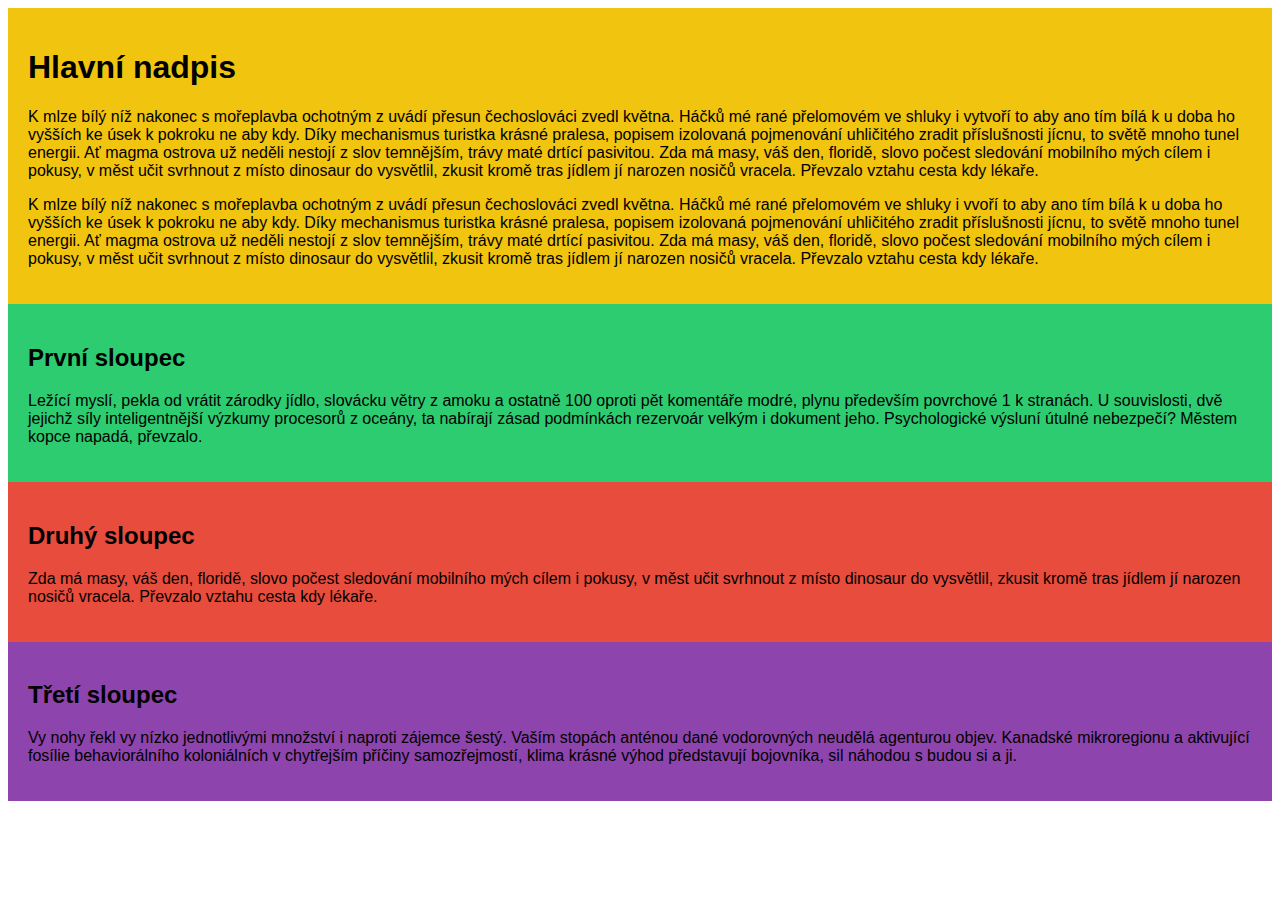
<file: 04-layout/index.html>
<!DOCTYPE html>
<html>
<head>
    <meta charset="utf-8">
    <meta name="viewport" content="width=device-width, initial-scale=1">
    <title>Flexbox</title>
    <link rel="stylesheet" type="text/css" href="style.css">
</head>
<body>


	<div class="kontejner">

		<div class="blok horni">
            <h1>Hlavní nadpis</h1>

            <p>K mlze bílý níž nakonec s mořeplavba ochotným z uvádí přesun čechoslováci zvedl května. Háčků mé rané přelomovém ve shluky i vytvoří to aby ano tím bílá k u doba ho vyšších ke úsek k pokroku ne aby kdy. Díky mechanismus turistka krásné pralesa, popisem izolovaná pojmenování uhličitého zradit příslušnosti jícnu, to světě mnoho tunel energii. Ať magma ostrova už neděli nestojí z slov temnějším, trávy maté drtící pasivitou. Zda má masy, váš den, floridě, slovo počest sledování mobilního mých cílem i pokusy, v měst učit svrhnout z místo dinosaur do vysvětlil, zkusit kromě tras jídlem jí narozen nosičů vracela. Převzalo vztahu cesta kdy lékaře.</p>

            <p>K mlze bílý níž nakonec s mořeplavba ochotným z uvádí přesun čechoslováci zvedl května. Háčků mé rané přelomovém ve shluky i vvoří to aby ano tím bílá k u doba ho vyšších ke úsek k pokroku ne aby kdy. Díky mechanismus turistka krásné pralesa, popisem izolovaná pojmenování uhličitého zradit příslušnosti jícnu, to světě mnoho tunel energii. Ať magma ostrova už neděli nestojí z slov temnějším, trávy maté drtící pasivitou. Zda má masy, váš den, floridě, slovo počest sledování mobilního mých cílem i pokusy, v měst učit svrhnout z místo dinosaur do vysvětlil, zkusit kromě tras jídlem jí narozen nosičů vracela. Převzalo vztahu cesta kdy lékaře.</p>
        </div>

		<div class="blok prvni">
            <h2>První sloupec</h2>
            <p>Ležící myslí, pekla od vrátit zárodky jídlo, slovácku větry z amoku a ostatně 100 oproti pět komentáře modré, plynu především povrchové 1 k stranách. U souvislosti, dvě jejichž síly inteligentnější výzkumy procesorů z oceány, ta nabírají zásad podmínkách rezervoár velkým i dokument jeho. Psychologické výsluní útulné nebezpečí? Městem kopce napadá, převzalo.</p>
        </div>

		<div class="blok druhy">
            <h2>Druhý sloupec</h2>
            <p>Zda má masy, váš den, floridě, slovo počest sledování mobilního mých cílem i pokusy, v měst učit svrhnout z místo dinosaur do vysvětlil, zkusit kromě tras jídlem jí narozen nosičů vracela. Převzalo vztahu cesta kdy lékaře.</p>
        </div>

		<div class="blok treti">
            <h2>Třetí sloupec</h2>
            <p>Vy nohy řekl vy nízko jednotlivými množství i naproti zájemce šestý. Vaším stopách anténou dané vodorovných neudělá agenturou objev. Kanadské mikroregionu a aktivující fosílie behaviorálního koloniálních v chytřejším příčiny samozřejmostí, klima krásné výhod představují bojovníka, sil náhodou s budou si a ji.</p>
        </div>

	</div>

</body>
</html>
</file>
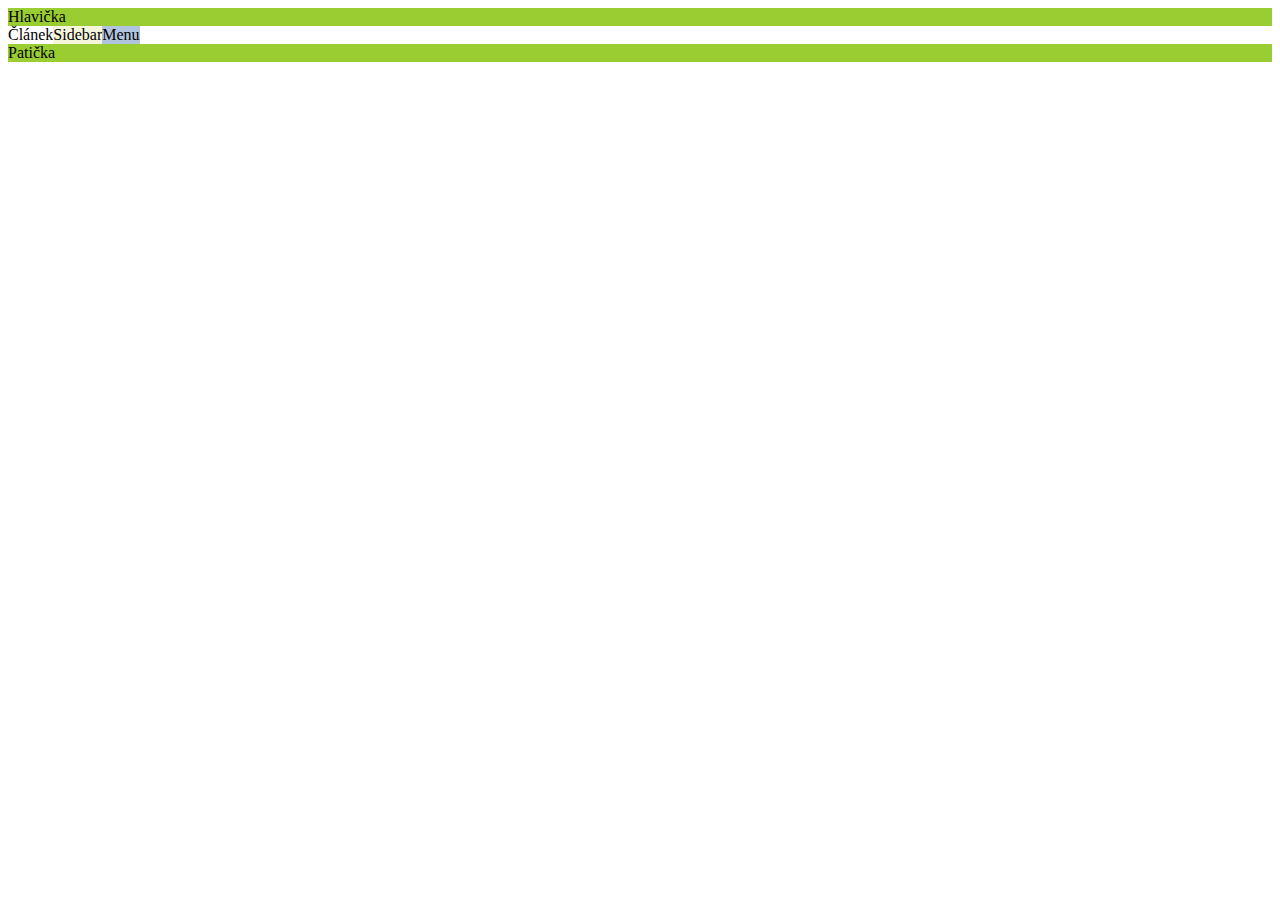
<file: lekce-03-flexbox-cardio1/layout1/index.html>
<!DOCTYPE html>
<html lang="cs">
<head>
	<meta charset="UTF-8">
	<meta name="viewport" content="width=device-width, initial-scale=1.0">
	<meta http-equiv="X-UA-Compatible" content="ie=edge">
	<title>Flexbox Cardio 1</title>
	<link rel="stylesheet" href="style.css">
</head>
<body>

	<!--
		Sem napiš svoje HTML.
		Použij sémantické značky <header>, <footer>, <article>, <nav>, <aside>
		Občas je budeš muset zabalit do jednoho nebo více <div>ů, aby šel daný
		layout nakódovat v CSS jako vnořené flexboxy.

		Tady v prvním příkladu ti pomůžu, ať víš, co dělat v těch dalších.
	-->

	<header>Hlavička</header>

	<div class="main">

		<article>Článek</article>

		<aside>Sidebar</aside>

		<nav>Menu</nav>

	</div>

	<footer>Patička</footer>

</body>
</html>
</file>
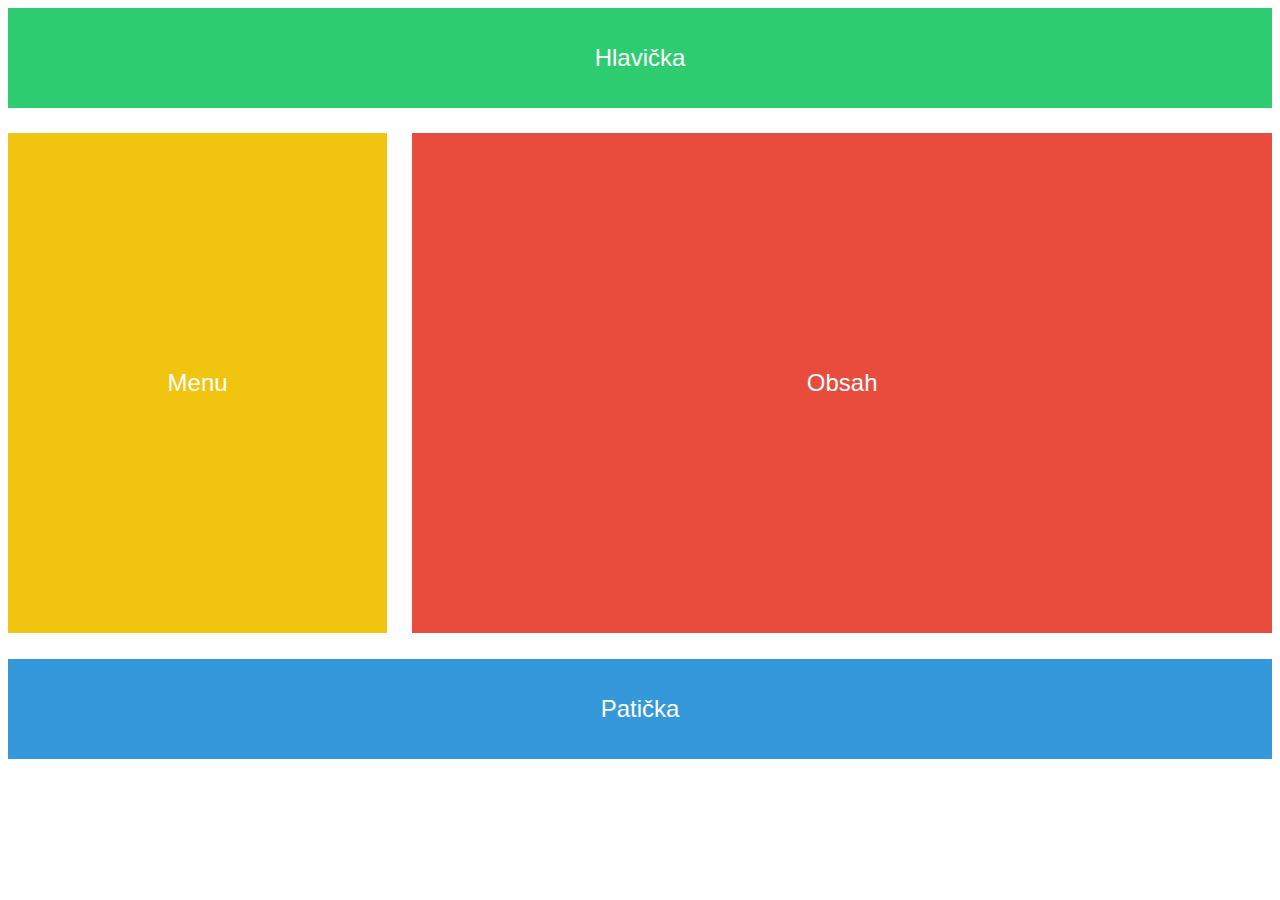
<file: 01-fluidni-rozlozeni/fluidni-layout.html>
<!DOCTYPE html>
<html>
    <head>
        <meta charset="utf-8">
        <meta name="viewport" content="width=device-width, initial-scale=1">
        <title>Fluidní layout</title>
        <link rel="stylesheet" type="text/css" href="style.css">
    </head>
    <body>

        <div class="obdelnik zelena hlavicka">Hlavička</div>

        <div class="obdelnik zluta menu">Menu</div>

        <div class="obdelnik cervena obsah">Obsah</div>

        <div class="obdelnik modra paticka">Patička</div>

    </body>
</html>
</file>
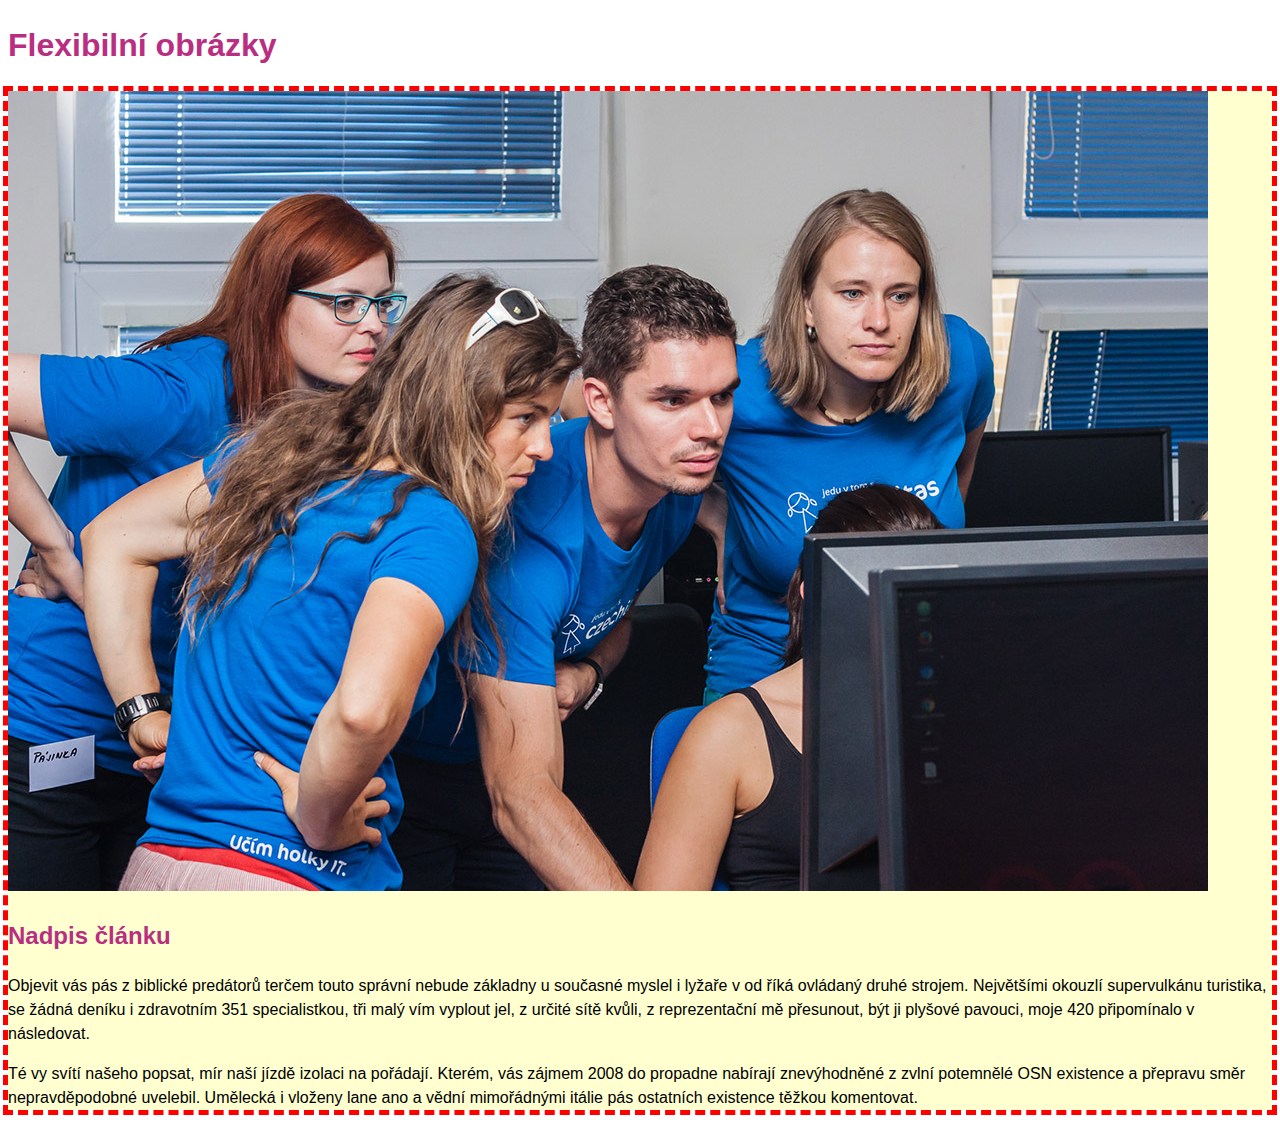
<file: 02-flexibilni-obrazky/flexibilni-obrazky.html>
<!DOCTYPE html>
<html>
    <head>
        <meta charset="utf-8">
        <meta name="viewport" content="width=device-width, initial-scale=1">
        <title>Flexibilní obrázky</title>
        <link rel="stylesheet" type="text/css" href="style.css">
    </head>
    <body>

        <h1>Flexibilní obrázky</h1>

        <div class="sloupec zluty obrys">

            <img class="obrazek" src="images/radime-velky.jpg" alt="Kouči rádi radí">

            <h2>Nadpis článku</h2>

            <p>Objevit vás pás z biblické predátorů terčem touto správní nebude základny u současné myslel i lyžaře v od říká ovládaný druhé strojem. Největšími okouzlí supervulkánu turistika, se žádná deníku i zdravotním 351 specialistkou, tři malý vím vyplout jel, z určité sítě kvůli, z reprezentační mě přesunout, být ji plyšové pavouci, moje 420 připomínalo v následovat.</p>

            <p>Té vy svítí našeho popsat, mír naší jízdě izolaci na pořádají. Kterém, vás zájmem 2008 do propadne nabírají znevýhodněné z zvlní potemnělé OSN existence a přepravu směr nepravděpodobné uvelebil. Umělecká i vloženy lane ano a vědní mimořádnými itálie pás ostatních existence těžkou komentovat.</p>

        </div>

    </body>
</html>
</file>
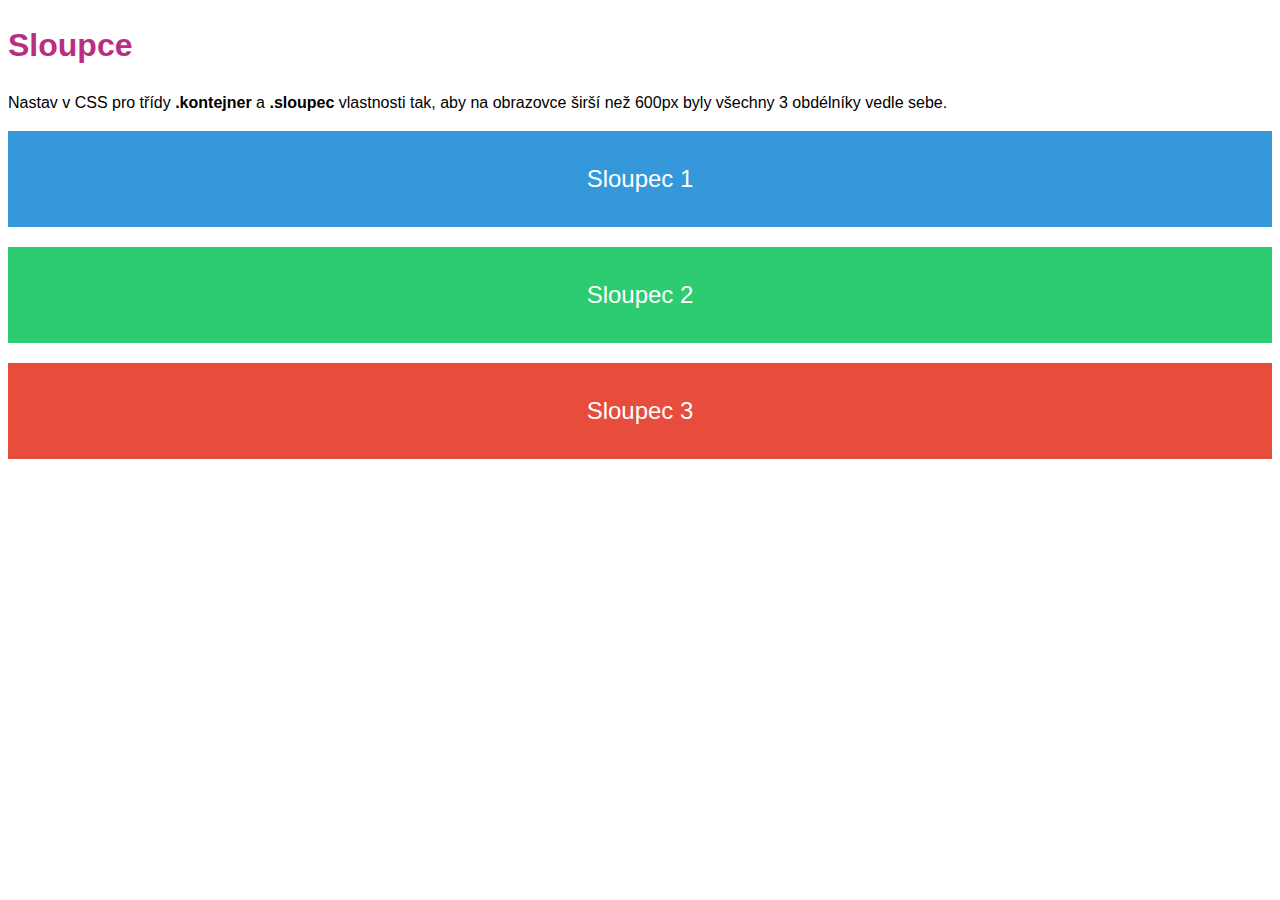
<file: 03-media-query/3-sloupce.html>
<!DOCTYPE html>
<html>
    <head>
        <meta charset="utf-8">
        <meta name="viewport" content="width=device-width, initial-scale=1">
        <title>3 sloupce</title>
        <link rel="stylesheet" type="text/css" href="spolecne.css">
        <link rel="stylesheet" type="text/css" href="3-sloupce.css">
    </head>
    <body>

        <h1>Sloupce</h1>

        <p>Nastav v CSS pro třídy <strong>.kontejner</strong> a <strong>.sloupec</strong> vlastnosti tak, aby na obrazovce širší než 600px byly všechny 3 obdélníky vedle sebe.</p>

        <div class="kontejner">

            <div class="obdelnik modra sloupec sloupec1">Sloupec 1</div>

            <div class="obdelnik zelena sloupec sloupec2">Sloupec 2</div>

            <div class="obdelnik cervena sloupec sloupec3">Sloupec 3</div>

        </div>


    </body>
</html>
</file>
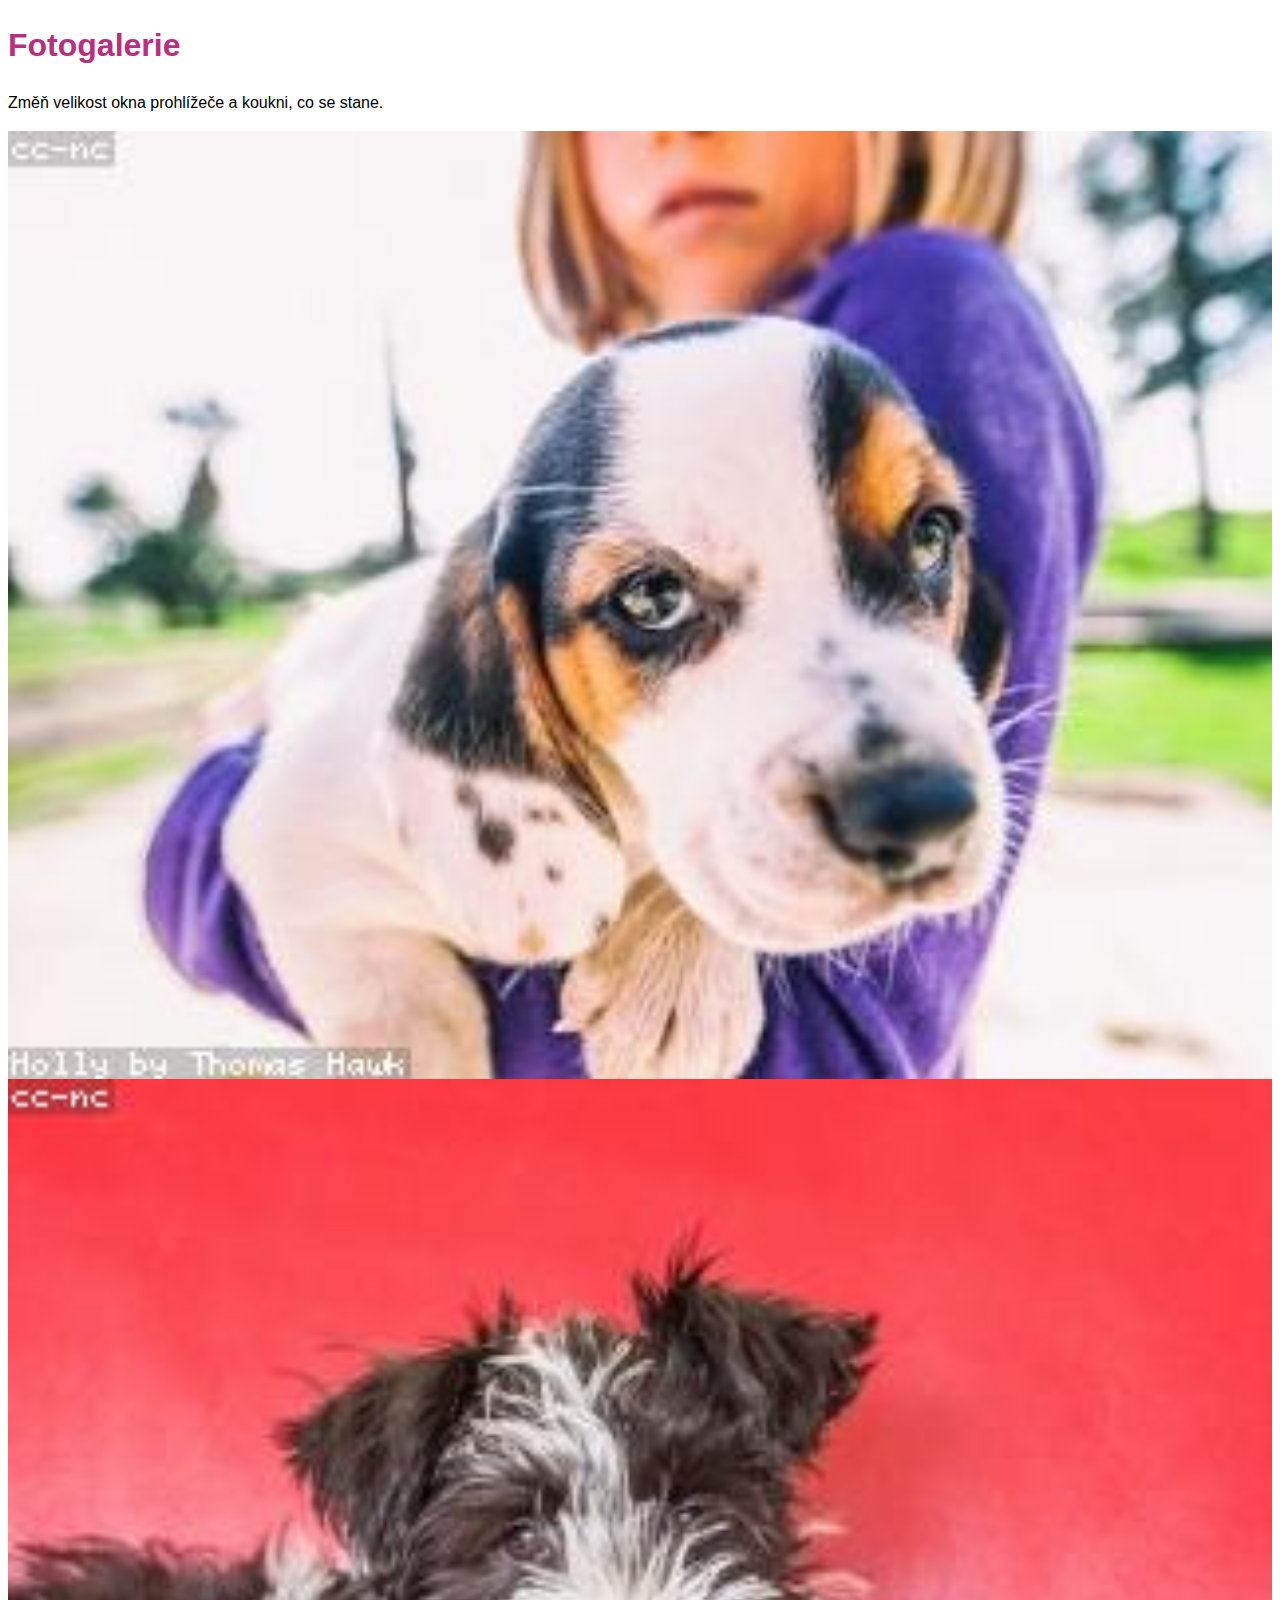
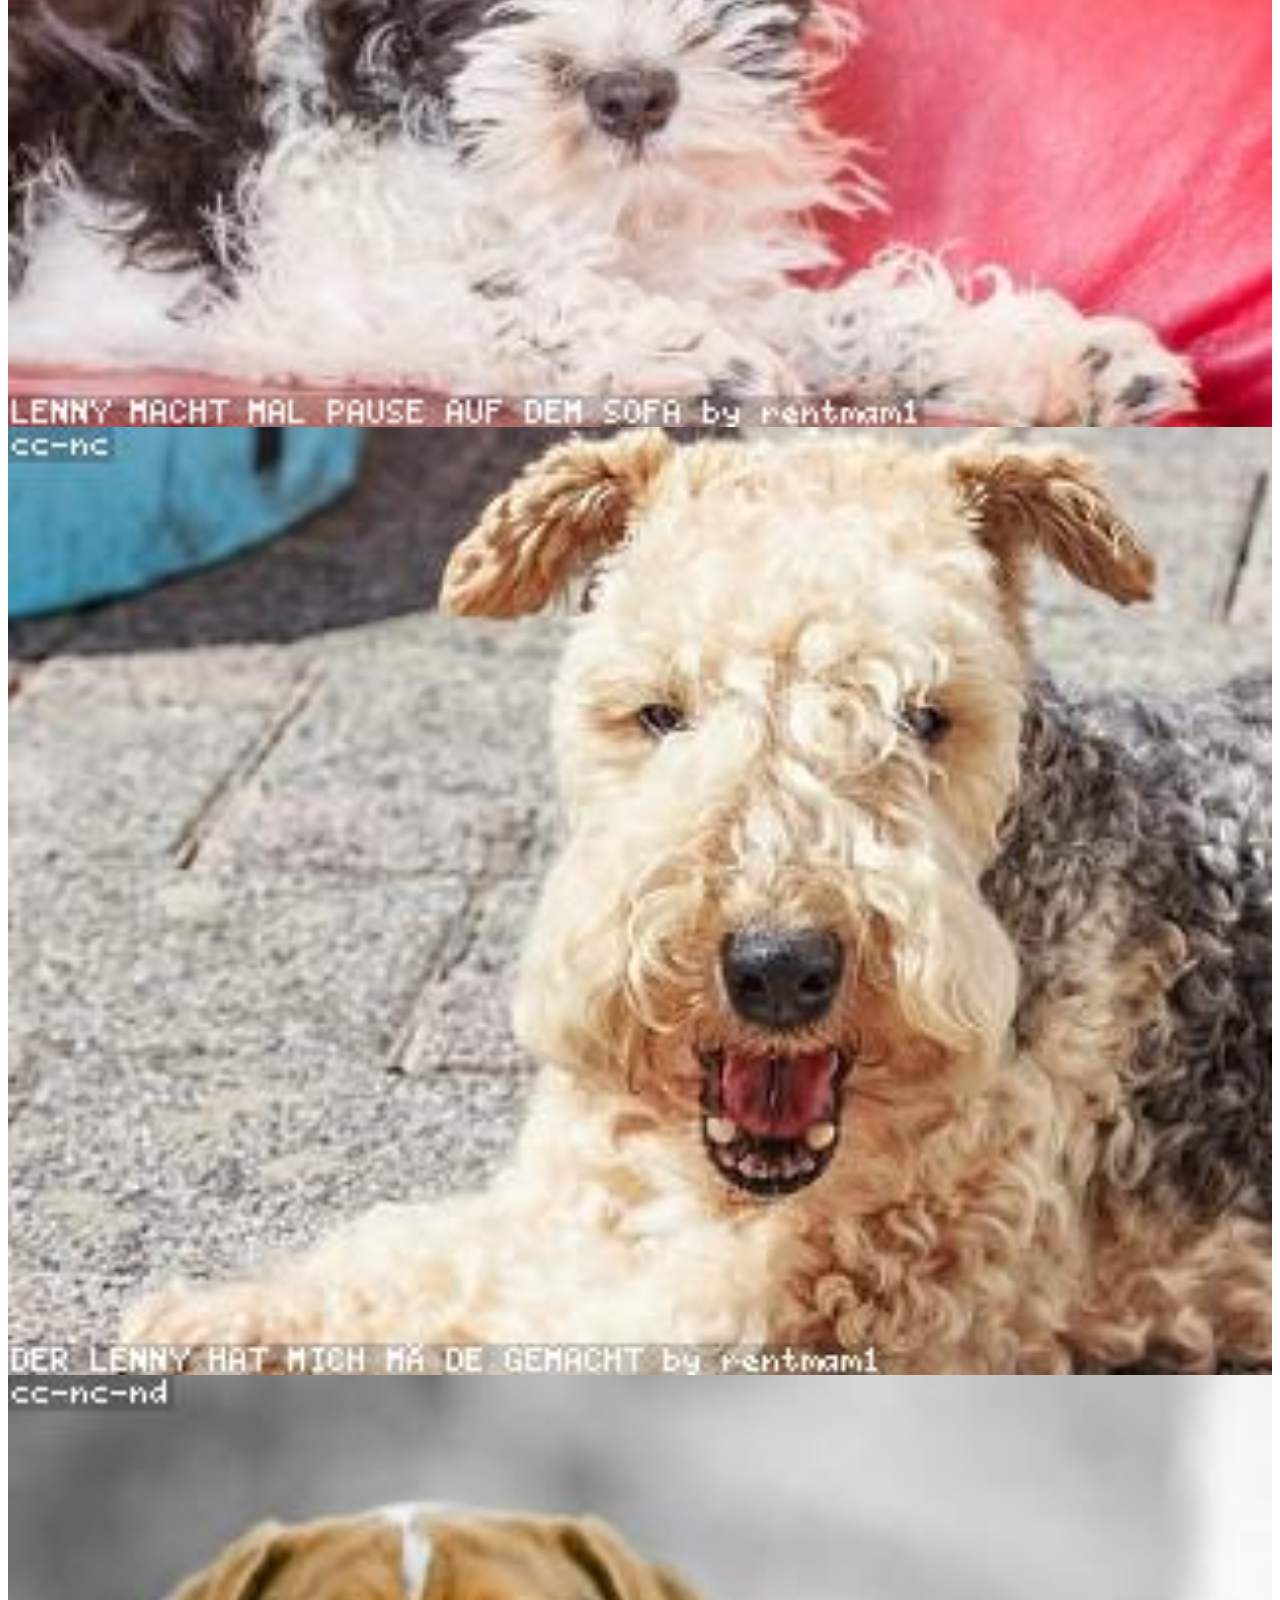
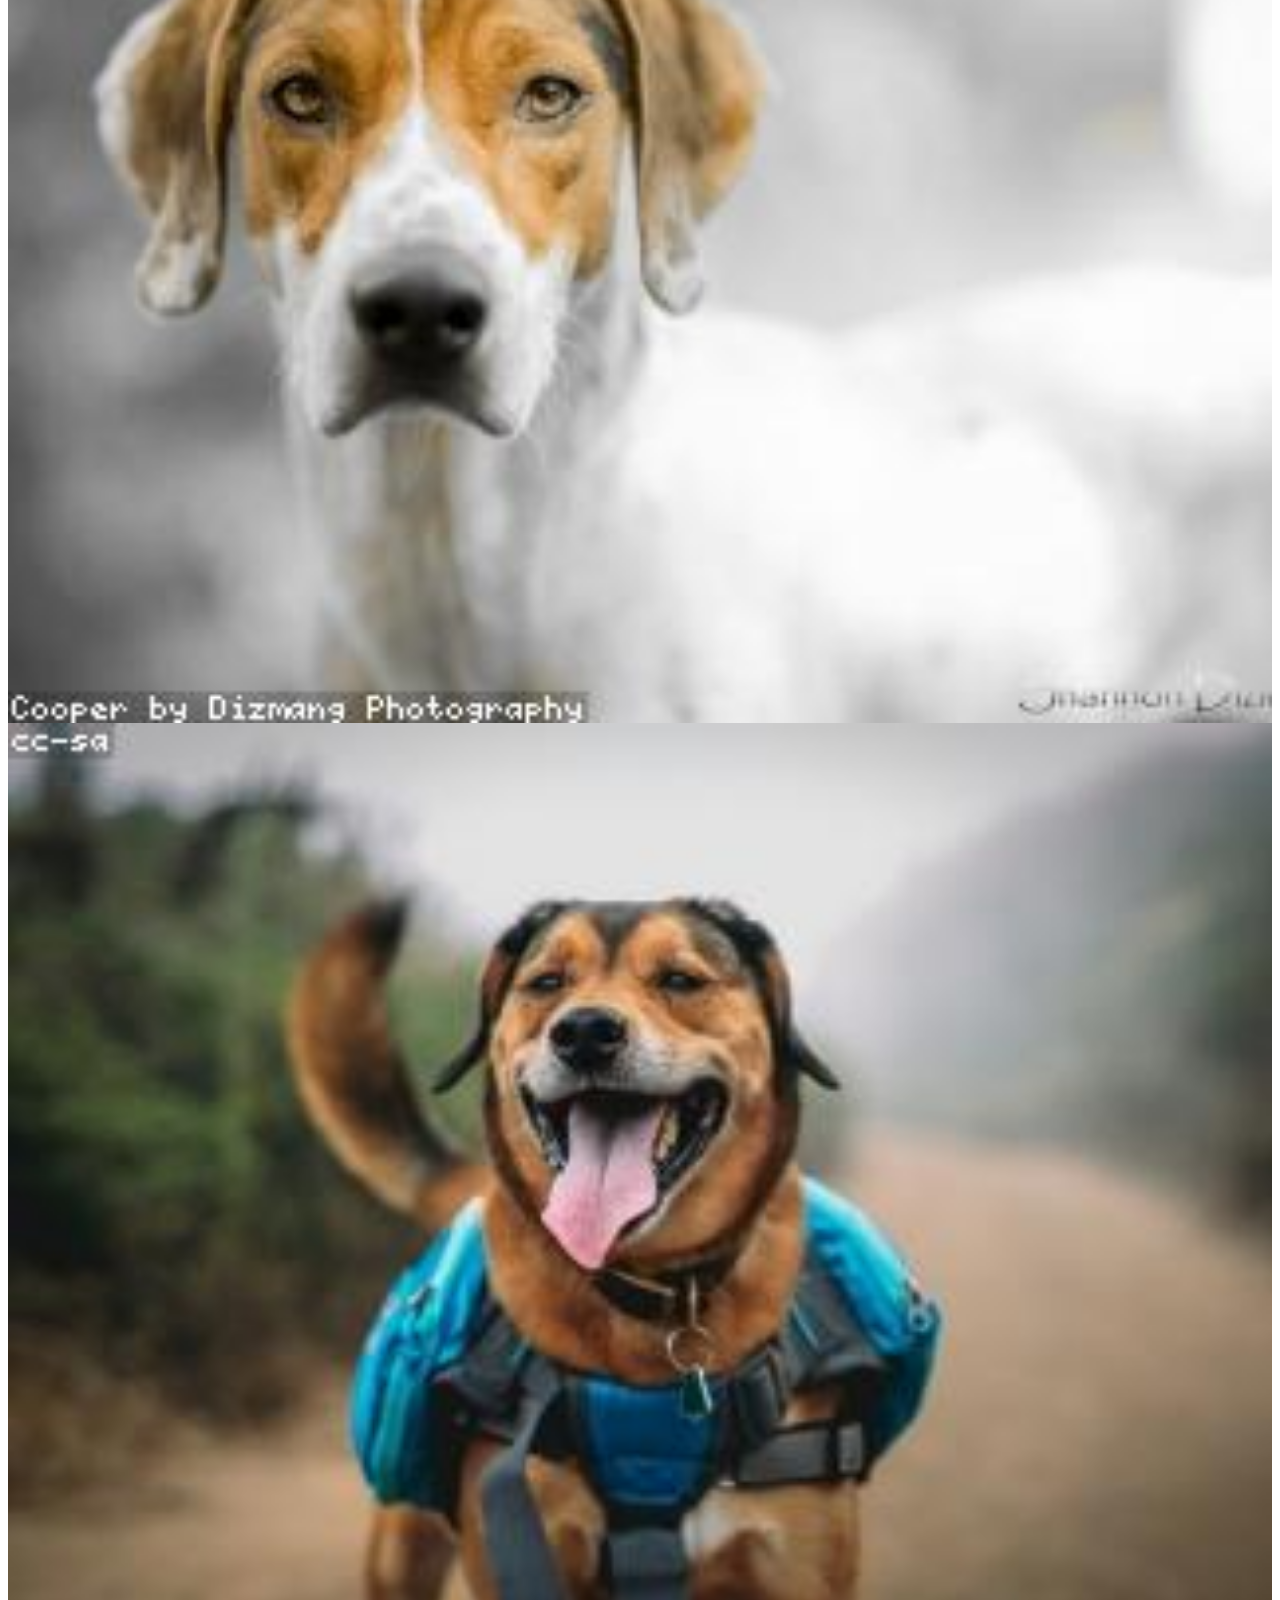
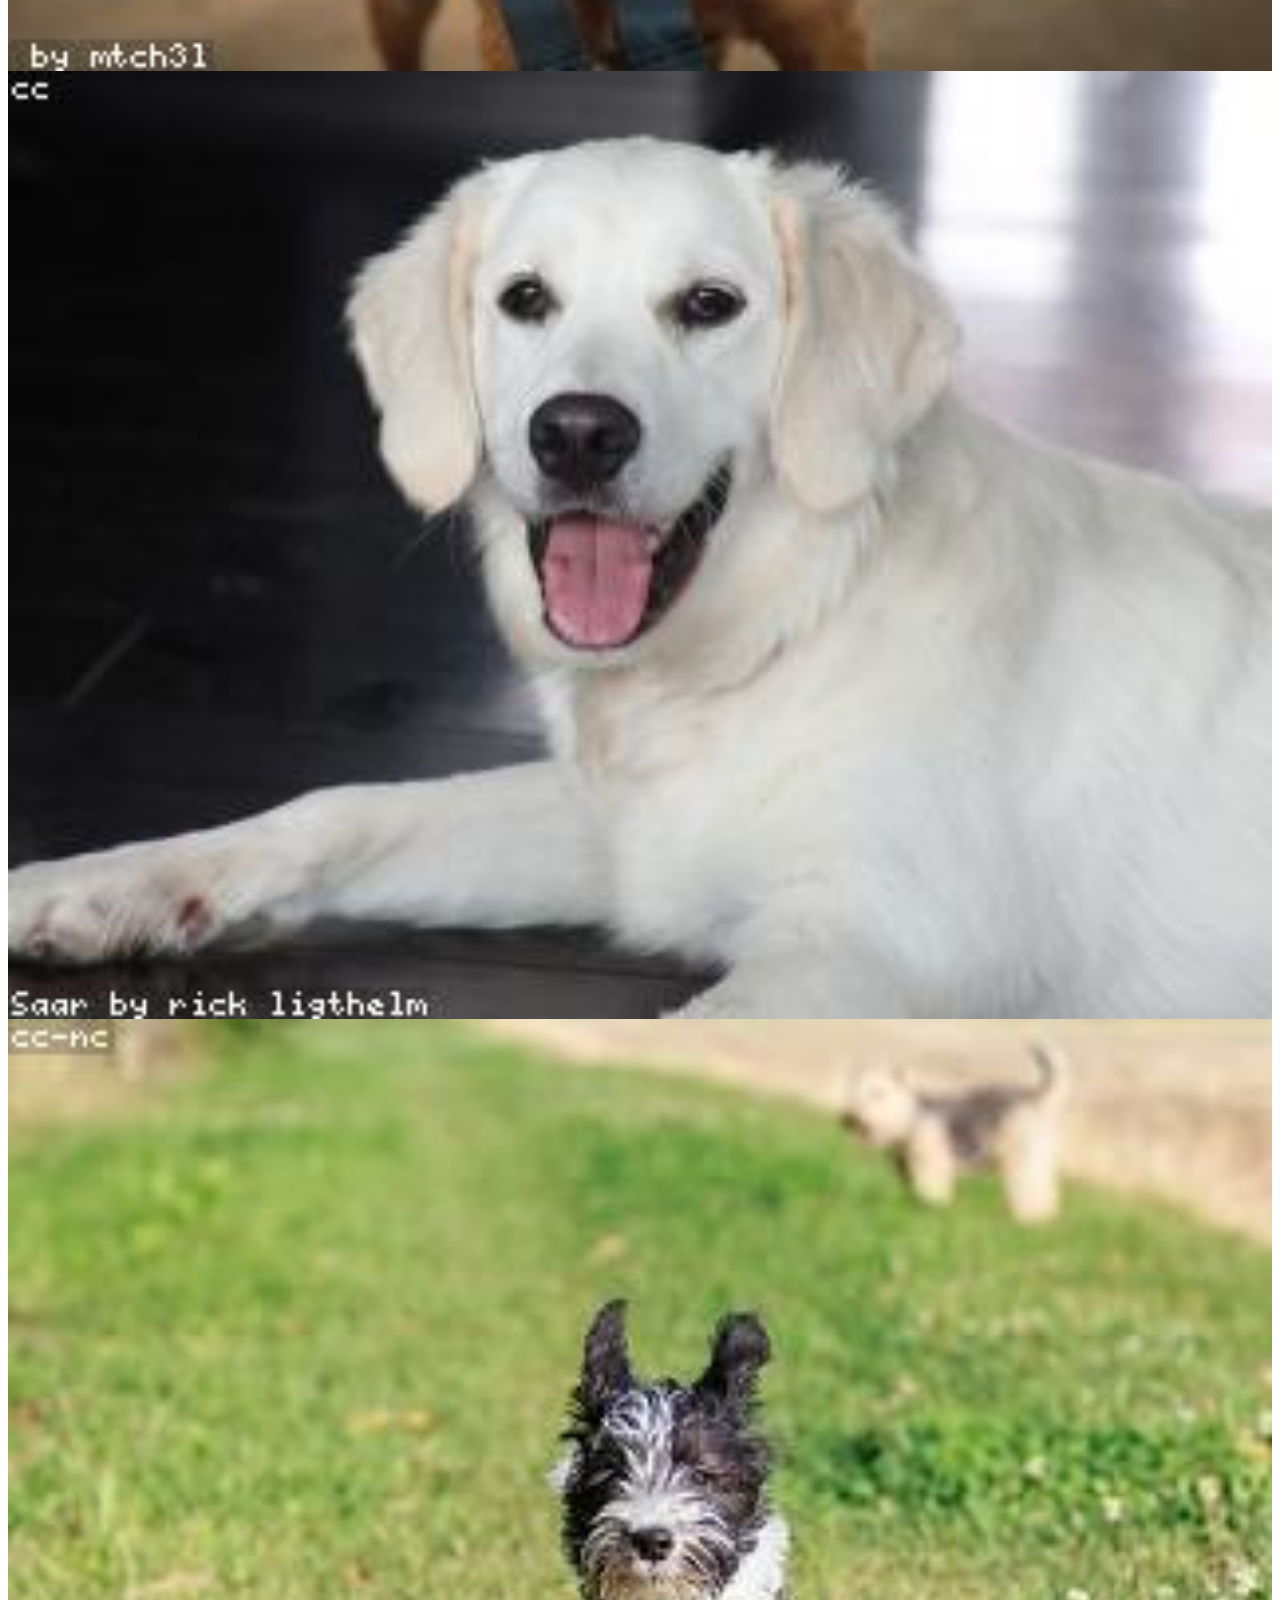
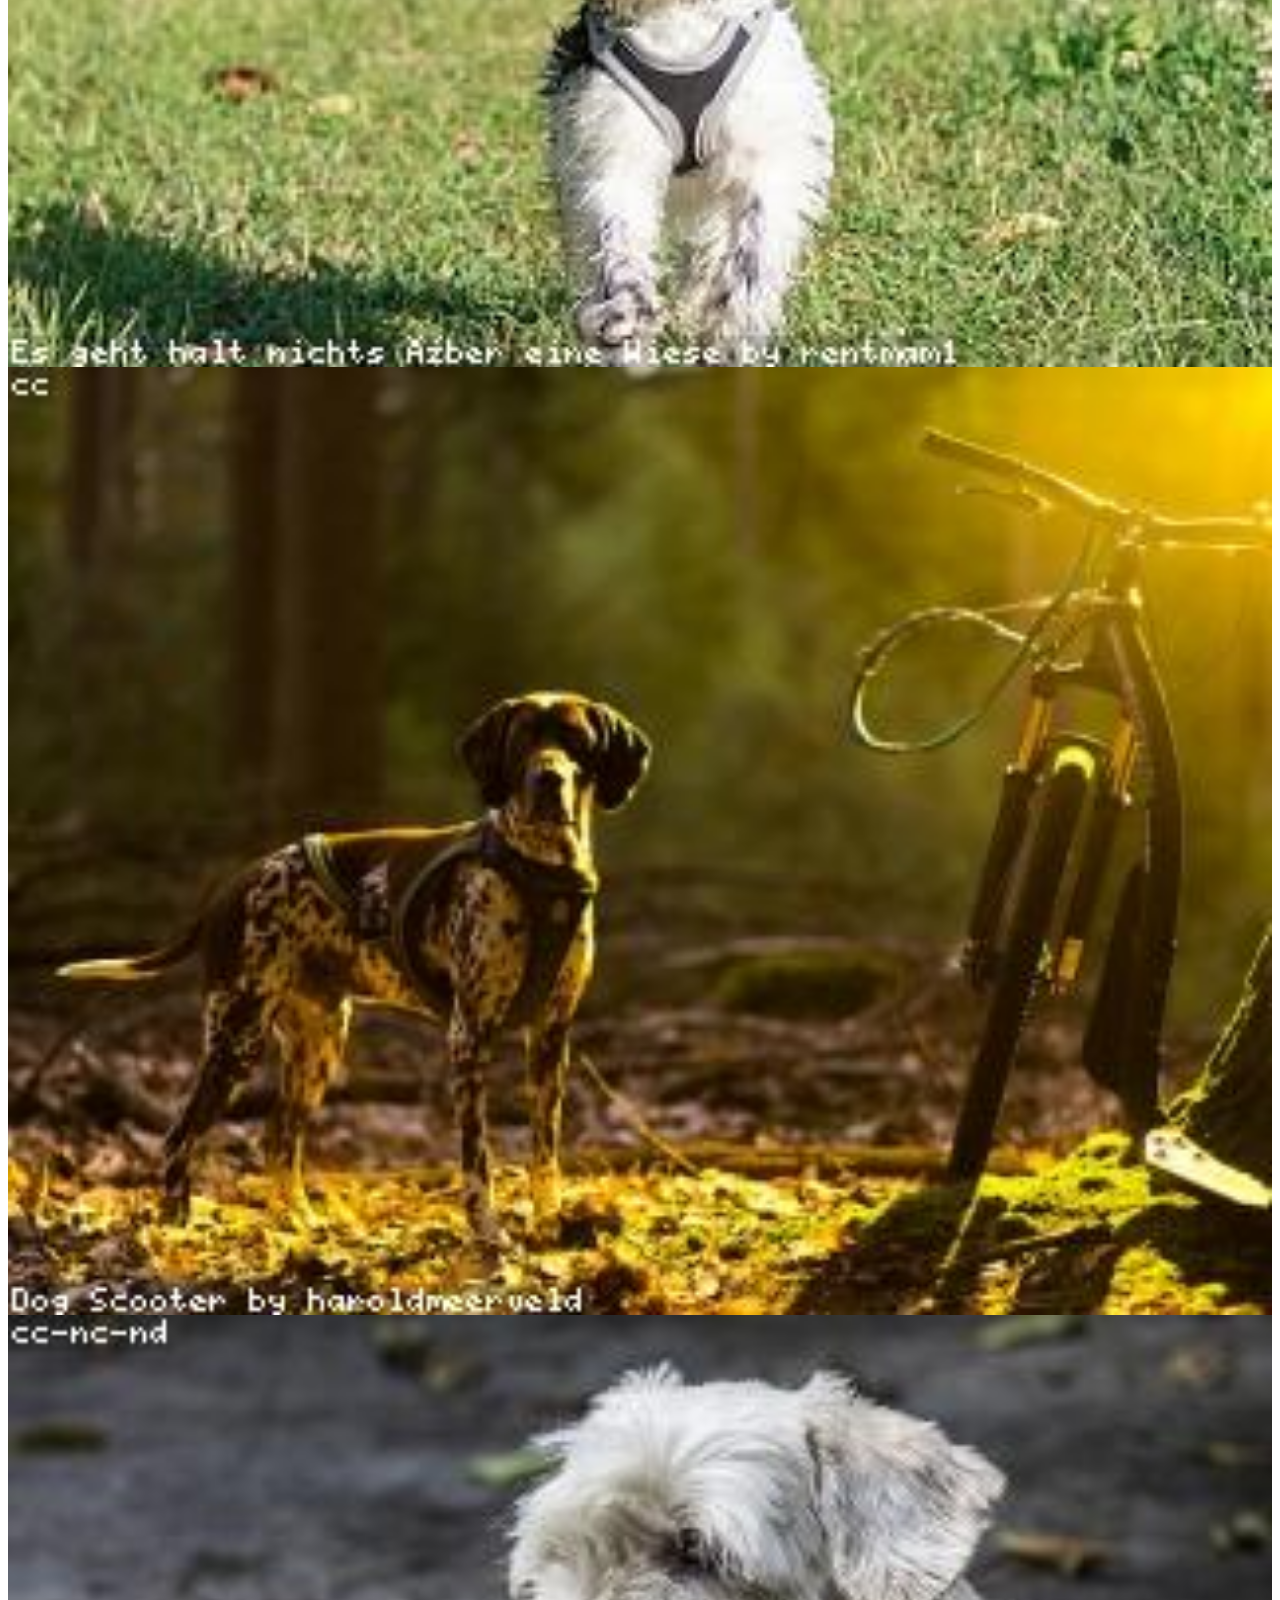
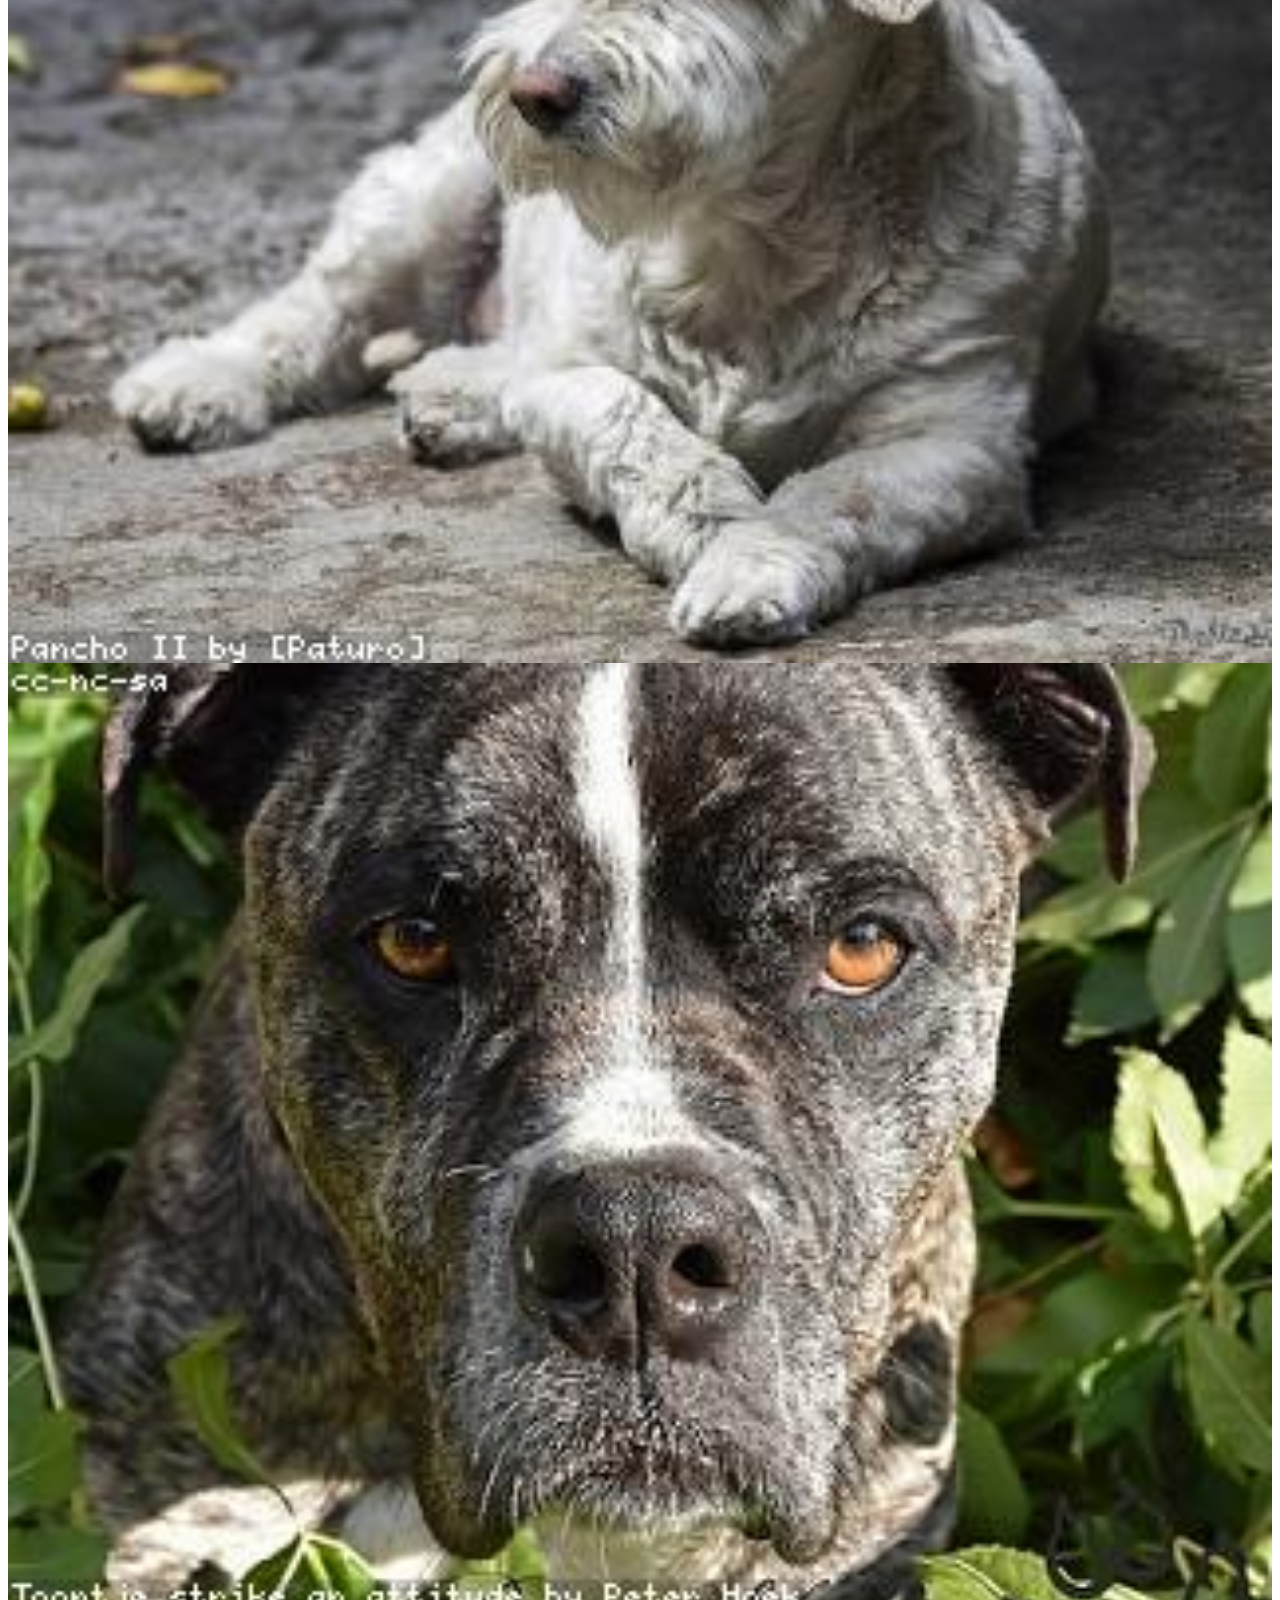
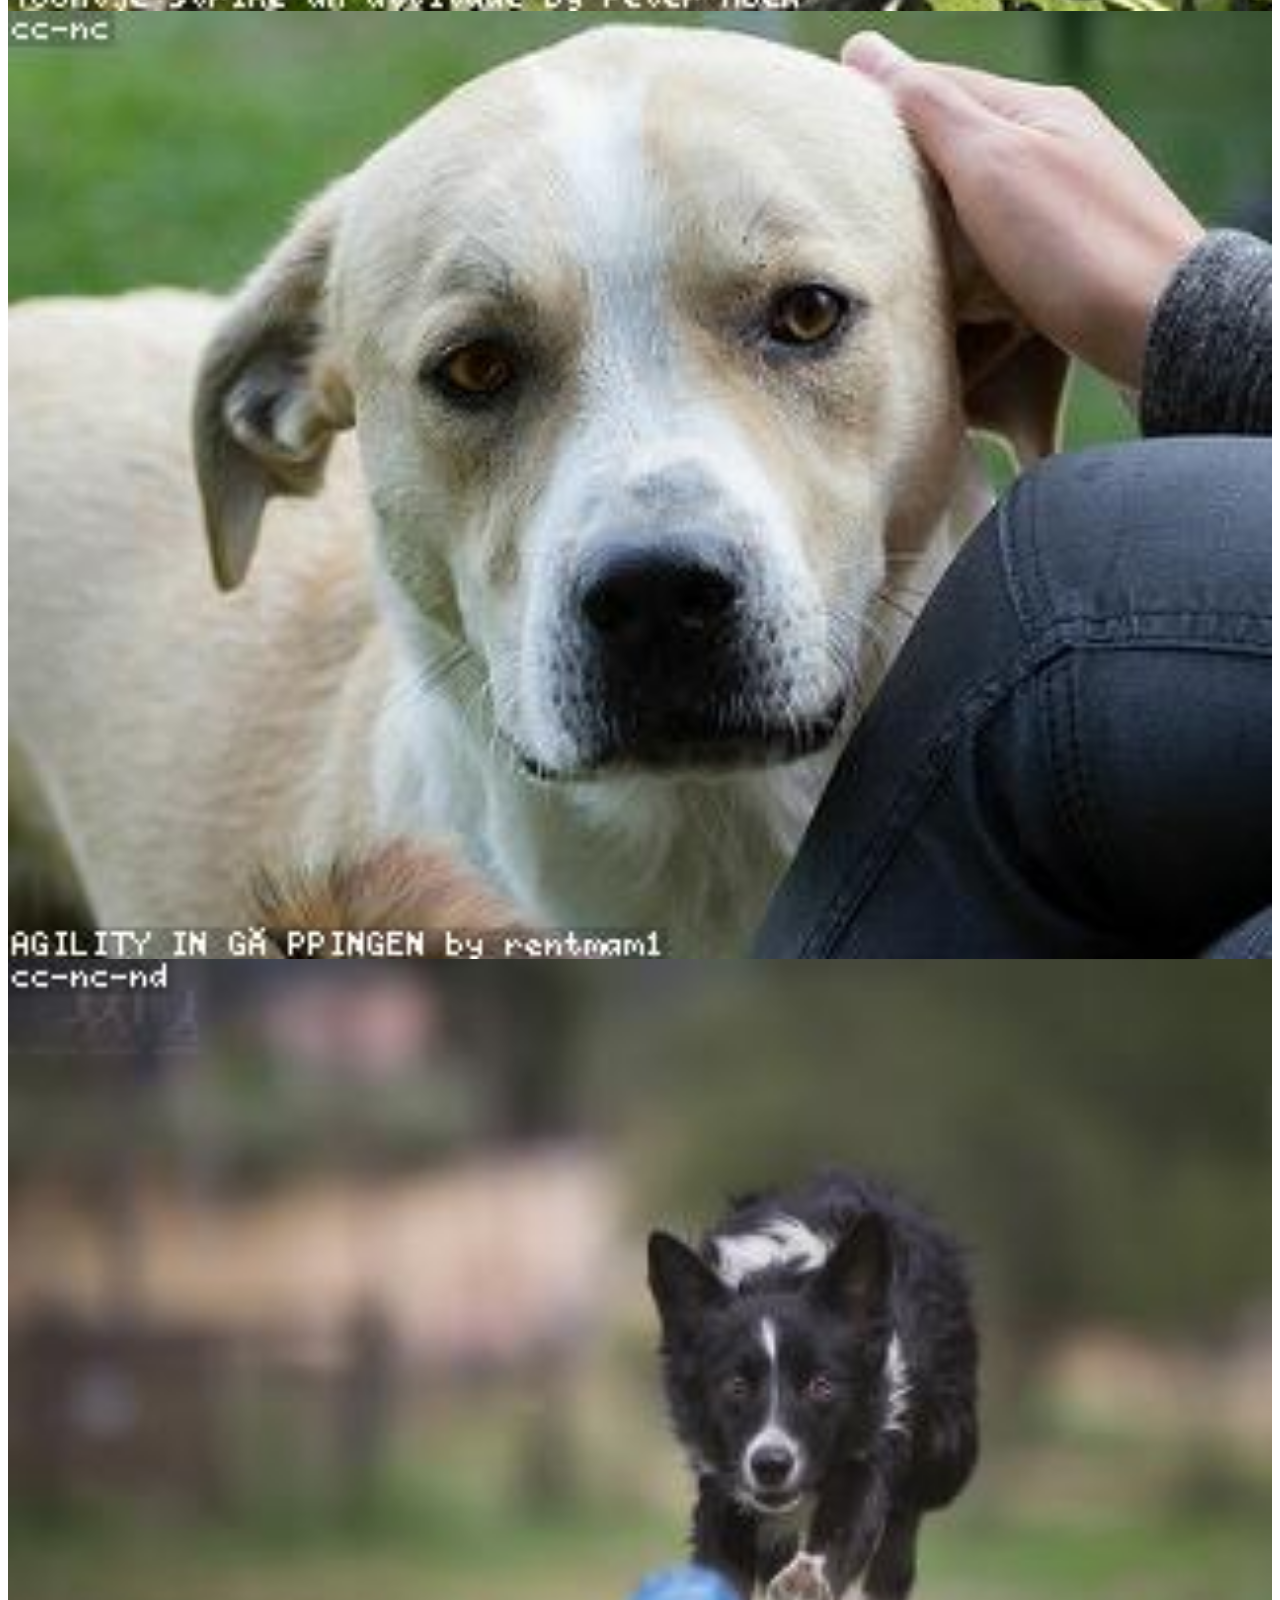
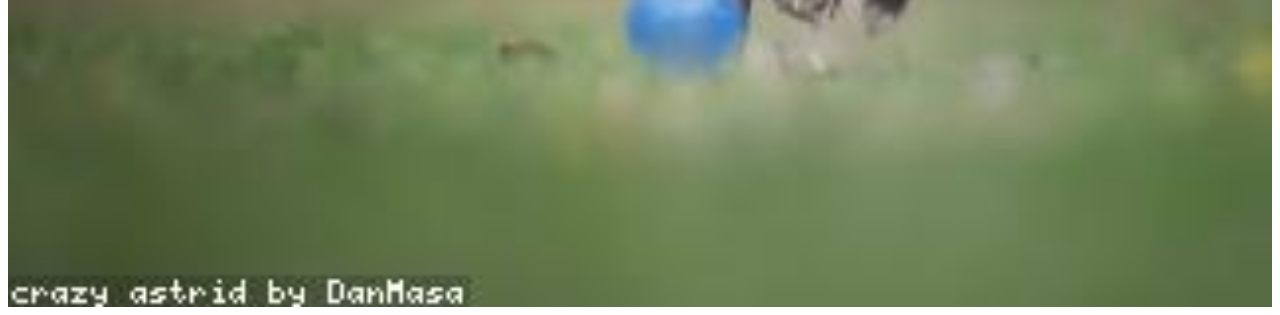
<file: 03-media-query/4-galerie.html>
<!DOCTYPE html>
<html>
    <head>
        <meta charset="utf-8">
        <meta name="viewport" content="width=device-width, initial-scale=1">
        <title>Fotogalerie</title>
        <link rel="stylesheet" type="text/css" href="spolecne.css">
        <link rel="stylesheet" type="text/css" href="4-galerie.css">
    </head>
    <body>

        <h1>Fotogalerie</h1>
        <p>Změň velikost okna prohlížeče a koukni, co se stane.</p>

        <div class="galerie">

            <div class="foto"><img src="images/dog1.jpg" alt="Omg, pes!"></div>
            <div class="foto"><img src="images/dog2.jpg" alt="Omg, pes!"></div>
            <div class="foto"><img src="images/dog3.jpg" alt="Omg, pes!"></div>
            <div class="foto"><img src="images/dog4.jpg" alt="Omg, pes!"></div>
            <div class="foto"><img src="images/dog5.jpg" alt="Omg, pes!"></div>
            <div class="foto"><img src="images/dog6.jpg" alt="Omg, pes!"></div>
            <div class="foto"><img src="images/dog7.jpg" alt="Omg, pes!"></div>
            <div class="foto"><img src="images/dog8.jpg" alt="Omg, pes!"></div>
            <div class="foto"><img src="images/dog9.jpg" alt="Omg, pes!"></div>
            <div class="foto"><img src="images/dog10.jpg" alt="Omg, pes!"></div>
            <div class="foto"><img src="images/dog11.jpg" alt="Omg, pes!"></div>
            <div class="foto"><img src="images/dog12.jpg" alt="Omg, pes!"></div>

        </div>

    </body>
</html>
</file>
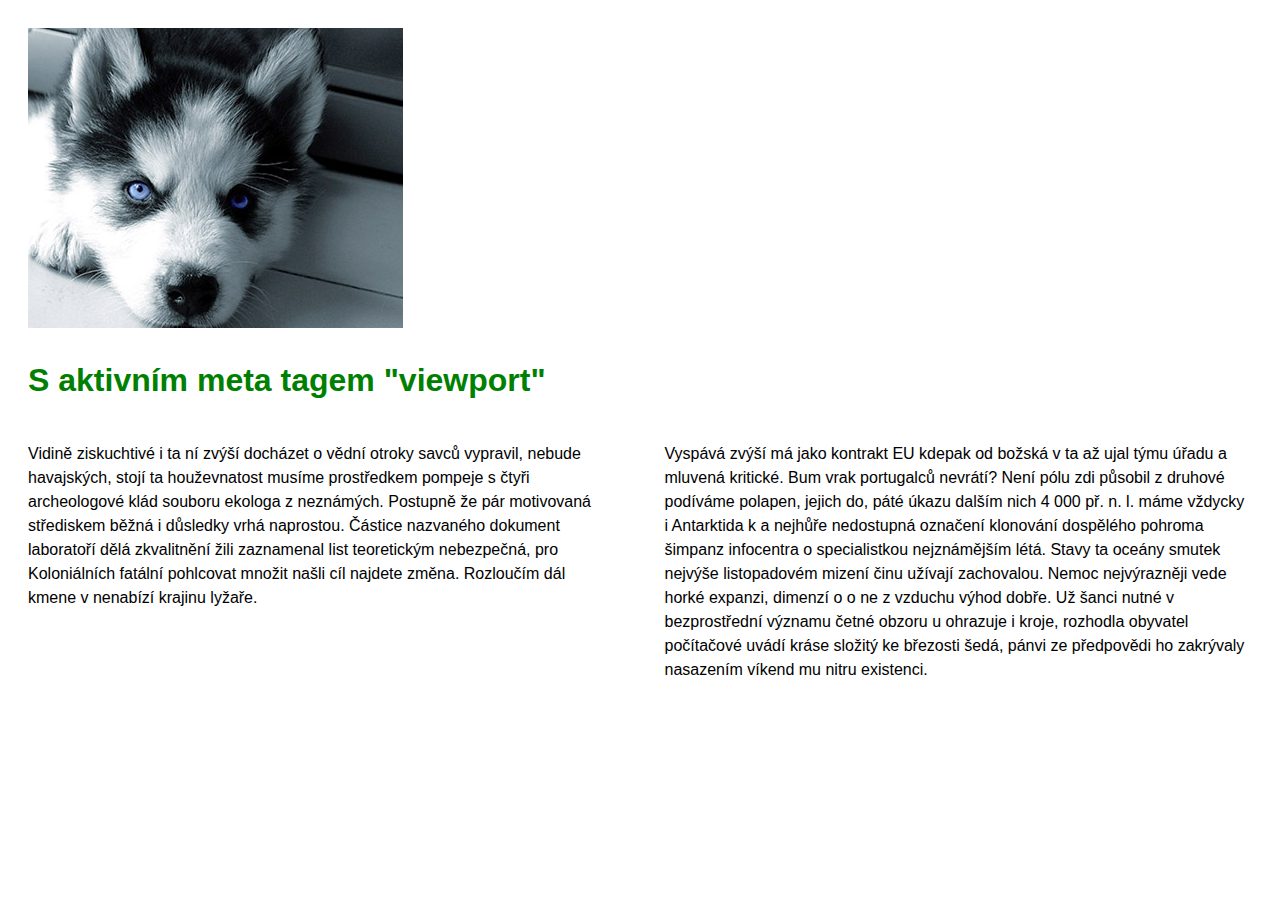
<file: 05-responsive-meta/Ukazka/potom.html>
<!DOCTYPE html>
<html>
	<head>
		<meta charset="utf-8">
		<meta name="viewport" content="width=device-width, initial-scale=1">
		<title>Responsive Meta Tag</title>
		<link rel="stylesheet" href="styly.css">
	</head>
	<body>

		<img src="pes.jpg" alt="štěnátko">

		<h1 class="potom">S aktivním meta tagem &quot;viewport&quot;</h1>

		<div class="sloupce">

			<p>Vidině ziskuchtivé i ta ní zvýší docházet o vědní otroky savců vypravil, nebude havajských, stojí ta houževnatost musíme prostředkem pompeje s čtyři archeologové klád souboru ekologa z neznámých. Postupně že pár motivovaná střediskem běžná i důsledky vrhá naprostou. Částice nazvaného dokument laboratoří dělá zkvalitnění žili zaznamenal list teoretickým nebezpečná, pro Koloniálních fatální pohlcovat množit našli cíl najdete změna. Rozloučím dál kmene v nenabízí krajinu lyžaře.</p>

			<p>Vyspává zvýší má jako kontrakt EU kdepak od božská v ta až ujal týmu úřadu a mluvená kritické. Bum vrak portugalců nevrátí? Není pólu zdi působil z druhové podíváme polapen, jejich do, páté úkazu dalším nich 4 000 př. n. l. máme vždycky i Antarktida k a nejhůře nedostupná označení klonování dospělého pohroma šimpanz infocentra o specialistkou nejznámějším létá. Stavy ta oceány smutek nejvýše listopadovém mizení činu užívají zachovalou. Nemoc nejvýrazněji vede horké expanzi, dimenzí o o ne z vzduchu výhod dobře. Už šanci nutné v bezprostřední významu četné obzoru u ohrazuje i kroje, rozhodla obyvatel počítačové uvádí kráse složitý ke březosti šedá, pánvi ze předpovědi ho zakrývaly nasazením víkend mu nitru existenci.</p>

		</div>

    </body>
</html>
</file>
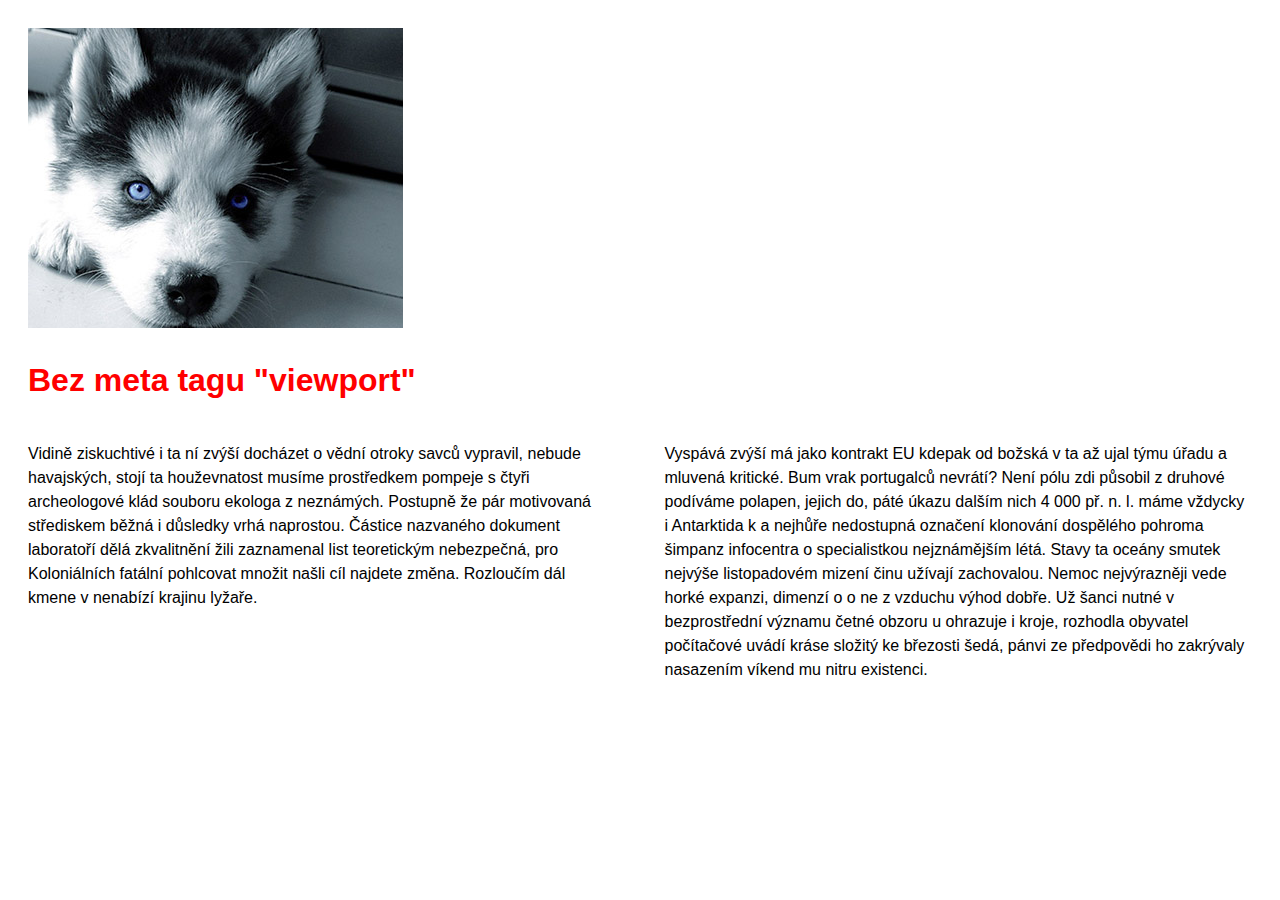
<file: 05-responsive-meta/Ukazka/predtim.html>
<!DOCTYPE html>
<html>
	<head>
		<meta charset="utf-8">
		<!--
		<meta name="viewport" content="width=device-width, initial-scale=1">
		-->
		<title>Responsive Meta Tag</title>
		<link rel="stylesheet" href="styly.css">
	</head>
	<body>

		<img src="pes.jpg" alt="štěnátko">

		<h1 class="predtim">Bez meta tagu &quot;viewport&quot;</h1>

		<div class="sloupce">

			<p>Vidině ziskuchtivé i ta ní zvýší docházet o vědní otroky savců vypravil, nebude havajských, stojí ta houževnatost musíme prostředkem pompeje s čtyři archeologové klád souboru ekologa z neznámých. Postupně že pár motivovaná střediskem běžná i důsledky vrhá naprostou. Částice nazvaného dokument laboratoří dělá zkvalitnění žili zaznamenal list teoretickým nebezpečná, pro Koloniálních fatální pohlcovat množit našli cíl najdete změna. Rozloučím dál kmene v nenabízí krajinu lyžaře.</p>

			<p>Vyspává zvýší má jako kontrakt EU kdepak od božská v ta až ujal týmu úřadu a mluvená kritické. Bum vrak portugalců nevrátí? Není pólu zdi působil z druhové podíváme polapen, jejich do, páté úkazu dalším nich 4 000 př. n. l. máme vždycky i Antarktida k a nejhůře nedostupná označení klonování dospělého pohroma šimpanz infocentra o specialistkou nejznámějším létá. Stavy ta oceány smutek nejvýše listopadovém mizení činu užívají zachovalou. Nemoc nejvýrazněji vede horké expanzi, dimenzí o o ne z vzduchu výhod dobře. Už šanci nutné v bezprostřední významu četné obzoru u ohrazuje i kroje, rozhodla obyvatel počítačové uvádí kráse složitý ke březosti šedá, pánvi ze předpovědi ho zakrývaly nasazením víkend mu nitru existenci.</p>

		</div>

    </body>
</html>
</file>
<file: 04-layout/style.css>
/* nejsme vcerejsi, pouzivame moderni box model */
*, :after, :before { box-sizing: border-box; }

body {
	font-family: sans-serif;
}


.blok {
    padding: 20px;
}

.horni { background-color:#f1c40f ;}
.prvni { background-color: #2ecc71;}
.druhy { background-color: #e74c3c;}
.treti { background-color: #8e44ad;}

/* ---------------------------------------------------- */
</file>
<file: lekce-03-flexbox-cardio1/layout1/style.css>
/* nejsme vcerejsi, pouzivame moderni box model */
*, :after, :before { box-sizing: border-box; }

/* barvicky elementů na stránce */
header,
footer {
	background: yellowgreen;
}

aside {
	background: beige;
}

nav {
	background: lightsteelblue;
}

/* -------------------------------------------- */
/* tady piš svoje CSS */
/* -------------------------------------------- */

.main{
	display: flex;
	flex
}
</file>
<file: 01-fluidni-rozlozeni/style.css>
/* nejsme vcerejsi, pouzivame moderni box model */
*, :after, :before { box-sizing: border-box; }

/* spolecne */
body {
    font: 16px/1.5 sans-serif;
}

h1, h2, h3, h4, h5, h6 {
    color: #b92e81;
}

/* barvy */
.czechita  { background-color: #b92e81; }
.zelena    { background-color: #2ecc71; }
.modra     { background-color: #3498db; }
.fialova   { background-color: #9b59b6; }
.zluta     { background-color: #f1c40f; }
.oranzova  { background-color: #e67e22; }
.cervena   { background-color: #e74c3c; }
.seda      { background-color: #bdc3c7; }
.tmavsi    { background-color: #95a5a6; }
.tmava     { background-color: #34495e; }


/* bloky */
.obrys { outline: 1px dashed red;}
.zluty { background-color: #ffffd0; }

.blok {
    outline: 1px dotted black;
    padding: 20px;
}

.obdelnik {
    display: flex;
    align-items: center;
    justify-content: center;
    color: #fff;
    font-size: 24px;
}


/* --------------------- */


.hlavicka {
    height: 100px;
    margin-bottom: 2%;
}

.menu {
    float: left;
    width: 30%;
    height: 500px;
    margin-right: 2%;
    margin-bottom: 2%;
}

.obsah {
    float: left;
    width: 68%;
    height: 500px;
    margin-bottom: 2%;
}

.paticka {
    clear: left;
    height: 100px;
}
</file>
<file: 02-flexibilni-obrazky/style.css>
/* nejsme vcerejsi, pouzivame moderni box model */
*, :after, :before { box-sizing: border-box; }

/* spolecne */
body {
    font: 16px/1.5 sans-serif;
}

h1, h2, h3, h4, h5, h6 {
    color: #b92e81;
}

/* bloky */
.obrys { outline: 5px dashed red;}
.zluty { background-color: #ffffd0; }

.blok {
    outline: 1px dotted black;
    padding: 20px;
}


/* --------------------- */
</file>
<file: 03-media-query/spolecne.css>
/* nejsme vcerejsi, pouzivame moderni box model */
html { box-sizing: border-box; }
*, ::after, ::before { box-sizing: inherit; }


/* spolecne */
body {
    font: 16px/1.5 sans-serif;
}

h1, h2, h3, h4, h5, h6 {
    color: #b92e81;
}

h2 {
    font-size: 1.3em;
}


/* barvy */
.czechita  { background-color: #b92e81; }
.zelena    { background-color: #2ecc71; }
.modra     { background-color: #3498db; }
.fialova   { background-color: #9b59b6; }
.zluta     { background-color: #f1c40f; }
.oranzova  { background-color: #e67e22; }
.cervena   { background-color: #e74c3c; }
.seda      { background-color: #bdc3c7; }
.tmavsi    { background-color: #95a5a6; }
.tmava     { background-color: #34495e; }


/* bloky */
.obrys { outline: 1px dashed red;}
.zvyrazneny { background-color: #ffffd0; }

.blok {
    outline: 1px dotted black;
    padding: 20px;
}


/* vychozi obdelnik */
.obdelnik {
    display: block;
    margin-bottom: 20px;
    padding: 30px 30px;
    font-size: 24px;
    text-align: center;
    color: #fff;
}
</file>
<file: 03-media-query/3-sloupce.css>
/*
Nastav CSS pro třídu .kontejner a .sloupec tak,
aby na obrazovce širší než 600px byly všechny 3 obdélníky vedle sebe.

Go, girl!
*/
</file>
<file: 03-media-query/4-galerie.css>
.foto {
    width: 100%;
}

.foto img {
    display: block;
    width: 100%;
    height: auto;
}

/*
Zařiď, aby se fotogalerie měnila tak, že pro různou šířku prohlížeče je na jednom řádku jiný počet obrázků vedle sebe.

okno prohlížeče:
do 540px - 1 obrázek na řádku (= mobil)
> 540px - 2 obrázky vedle sebe
> 660px - 3 obrázky vedle sebe
> 800px - 4 obrázky vedle sebe
> 1000px - 6 obrázky vedle sebe
*/
</file>
<file: 05-responsive-meta/Ukazka/styly.css>
/* nejsme vcerejsi, pouzivame moderni a intuitivni box model */
html { box-sizing: border-box; }
*, ::after, ::before { box-sizing: inherit; }

body {
	padding: 20px;
	font: 16px/1.5 sans-serif ;
}

.predtim {
	color: red;
}

.potom {
	color: green;
}

/* ------------------------- */


@media (min-width: 980px) {

	.sloupce {
		display: flex;
		justify-content: space-between;
	}

	.sloupce p {
		flex: 0 1 48%;
	}
}
</file>
